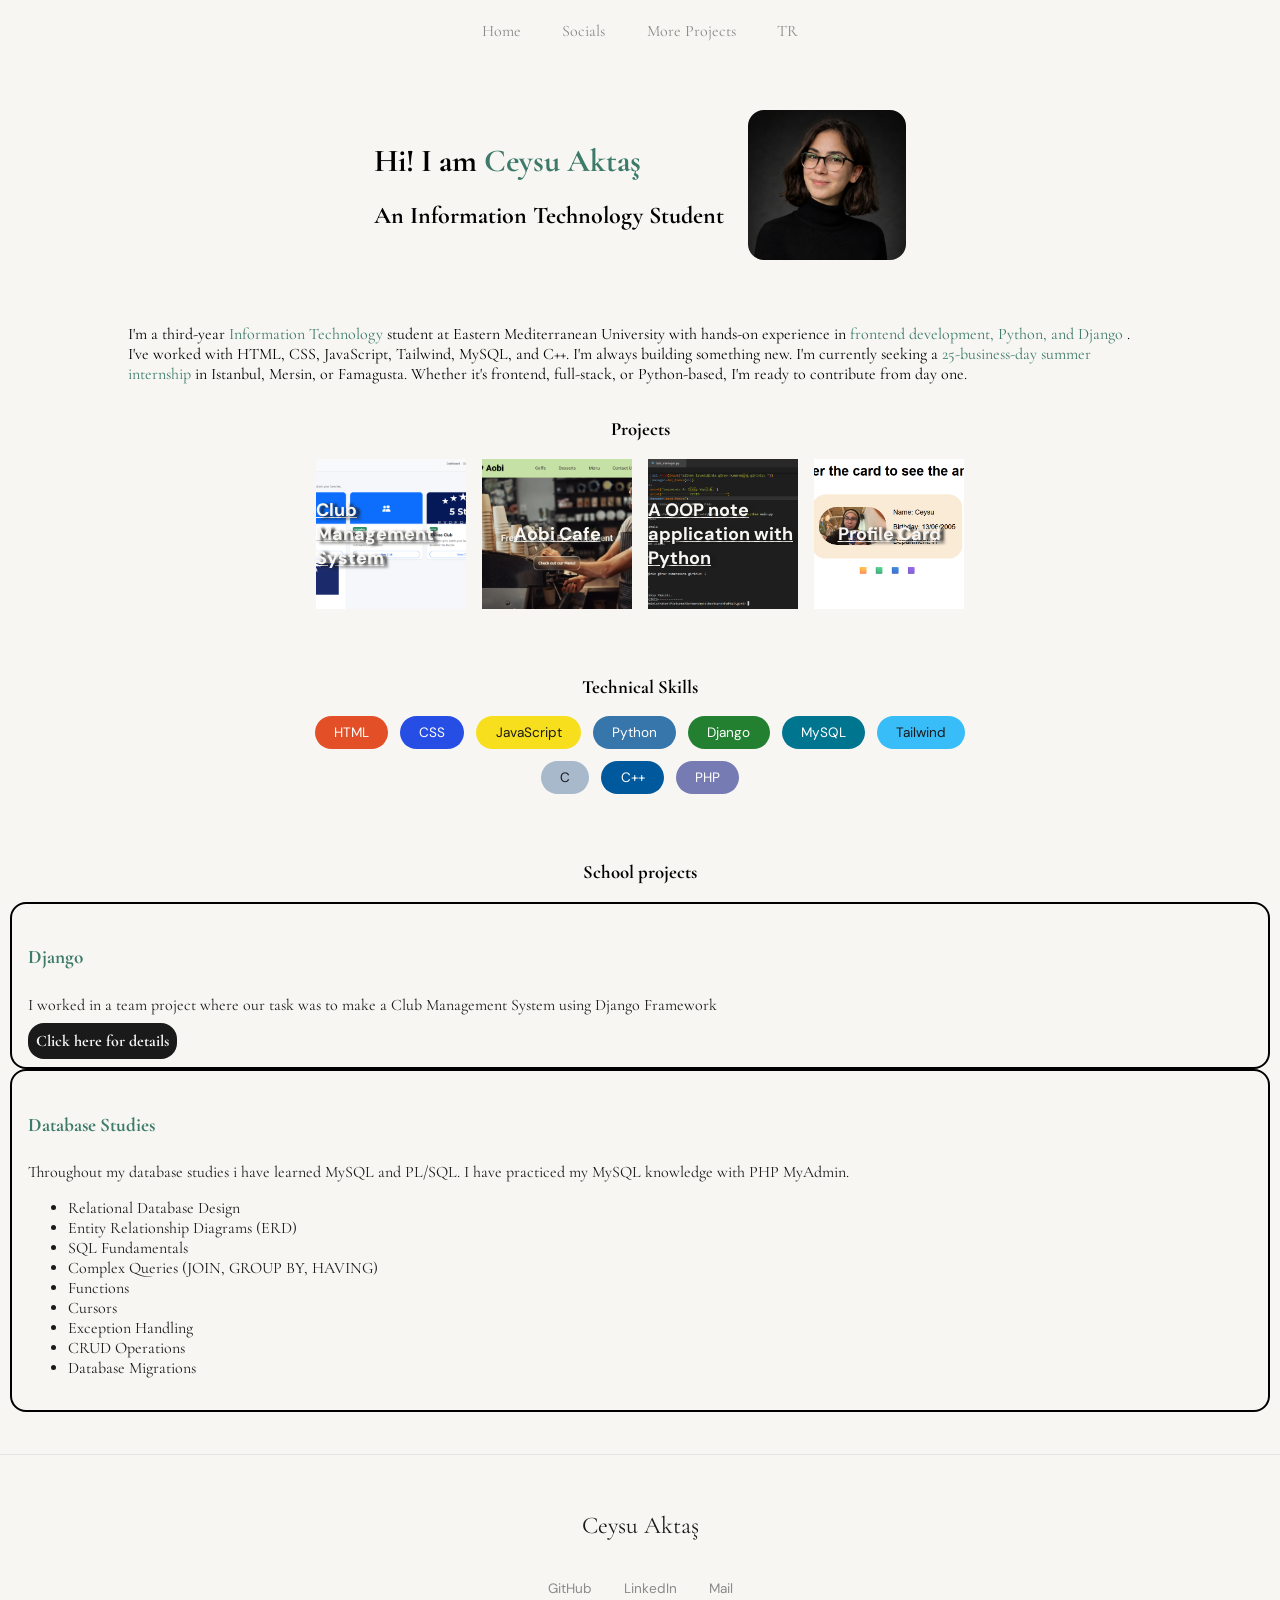
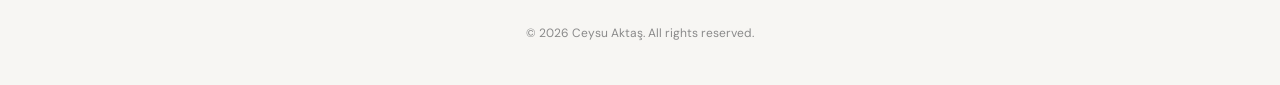
<file: index.html>
<!DOCTYPE html>
<html lang="en">
<head>
    <meta charset="UTF-8">
    <meta name="viewport" content="width=device-width, initial-scale=1.0">
    <title>Ceysu Aktaş</title>
    <style>
@import url('https://fonts.googleapis.com/css2?family=Handjet:wght,ELSH@100..900,2&display=swap');

</style>
<link rel="stylesheet" href="styles.css">
</head>
<body>
    <!--NAVBAR-->
  <nav>
    <div class="nav-container">
        <a href="">Home</a>
        <a href="" id="social">Socials</a>
        <a href="">More Projects</a>
        <a href="index-tr.html" id="language-btn"> TR</a>
    </div>
   
  </nav>  

  <!--Photo and about me section-->
  <main>
    <div class="intro">
        <h1>Hi! I am  <span class="imp">Ceysu Aktaş</span></h1>
        <h2>An Information Technology Student</h2>
    </div>
    <img src="ceysu-ai cv photo-no2.png" height="150p" alt="" class="profilePic">
    </main>
    <div class="about">
      <p class="about-me-short">I'm a third-year <span class="imp">Information Technology </span> student at Eastern Mediterranean University with hands-on experience in <span class="imp">frontend development, Python, and Django</span> 
        . I've worked with HTML, CSS, JavaScript, Tailwind, MySQL, and C++. I'm always building something new.
         I'm currently seeking a  <span class="imp">25-business-day summer internship</span> in Istanbul, Mersin, or Famagusta. Whether it's frontend, full-stack, or Python-based, I'm ready to contribute from day one.
      </p>
    </div>

    </section>
  <!--Projects card link to the github projects-->
  <section class="card-holder">
    <h3>Projects</h3>
    <div class="card-container">
      <a href="https://ceysuak.github.io/Aobi-Cafe/" class="card zero">
       Club Management System
      </a>
      <a href="https://ceysuak.github.io/Aobi-Cafe/" class="card one">
        Aobi Cafe
      </a>
      <a href="https://github.com/ceysuak/Bootcamp-Week1-Day4" target="_blank" class="card two">
        A OOP note application with Python
      </a>
      <a href="https://github.com/ceysuak/Profile-Card" class="card three">
        Profile Card
      </a>
    </div>

  </section>


<section class="skills-section">
  <h3>Technical Skills</h3>
  <div class="techstack">
    <span class="badge html">HTML</span>
    <span class="badge css">CSS</span>
    <span class="badge js">JavaScript</span>
    <span class="badge python">Python</span>
    <span class="badge Django">Django</span>
    <span class="badge mysql">MySQL</span>
    <span class="badge tailwind">Tailwind</span>
    <span class="badge c">C</span>
    <span class="badge cpp">C++</span>
    <span class="badge php">PHP</span>
  </div>
</section>
    <!--The events i have participated-->
    <section class="school-projects">
      <h3>School projects</h3>
      <div class="projects">
        <a href="djnago.html" target="_blank" class="project-card">
          <h4>Django</h4>
          <p>I worked in a team project where our task was to make a Club Management System using Django Framework</p>
          <span class="detail-btn">Click here for details</span>
        </a>
        <a href="" class="project-card">
          <h4>Database Studies</h4>
          <p>Throughout my database studies i have learned MySQL and PL/SQL. I have practiced my MySQL knowledge with PHP MyAdmin. 
          </p>
          <ul>
            <li>Relational Database Design</li>
            <li>Entity Relationship Diagrams (ERD)</li>
            <li>SQL Fundamentals</li>
            <li>Complex Queries (JOIN, GROUP BY, HAVING)</li>
            <li>Functions</li>
            <li>Cursors</li>
            <li>Exception Handling</li>
            <li>CRUD Operations</li>
            <li>Database Migrations</li>
          </ul>
        </a>

      </div>
    </section>

<footer>
  <p class="footer-name">Ceysu Aktaş</p>
  <div class="footer-links">
    <a href="https://github.com/ceysuak" target="_blank">GitHub</a>
    <a href="https://linkedin.com/in/ceysu-aktaş-b89515299" target="_blank">LinkedIn</a>
    <a href="mailto:ceysuaktas36@gmail.com">Mail</a>
  </div>
  <p class="footer-copy">© 2026 Ceysu Aktaş. All rights reserved.</p>
</footer>

<script src="app.js"></script>
</body>
</html>
</file>
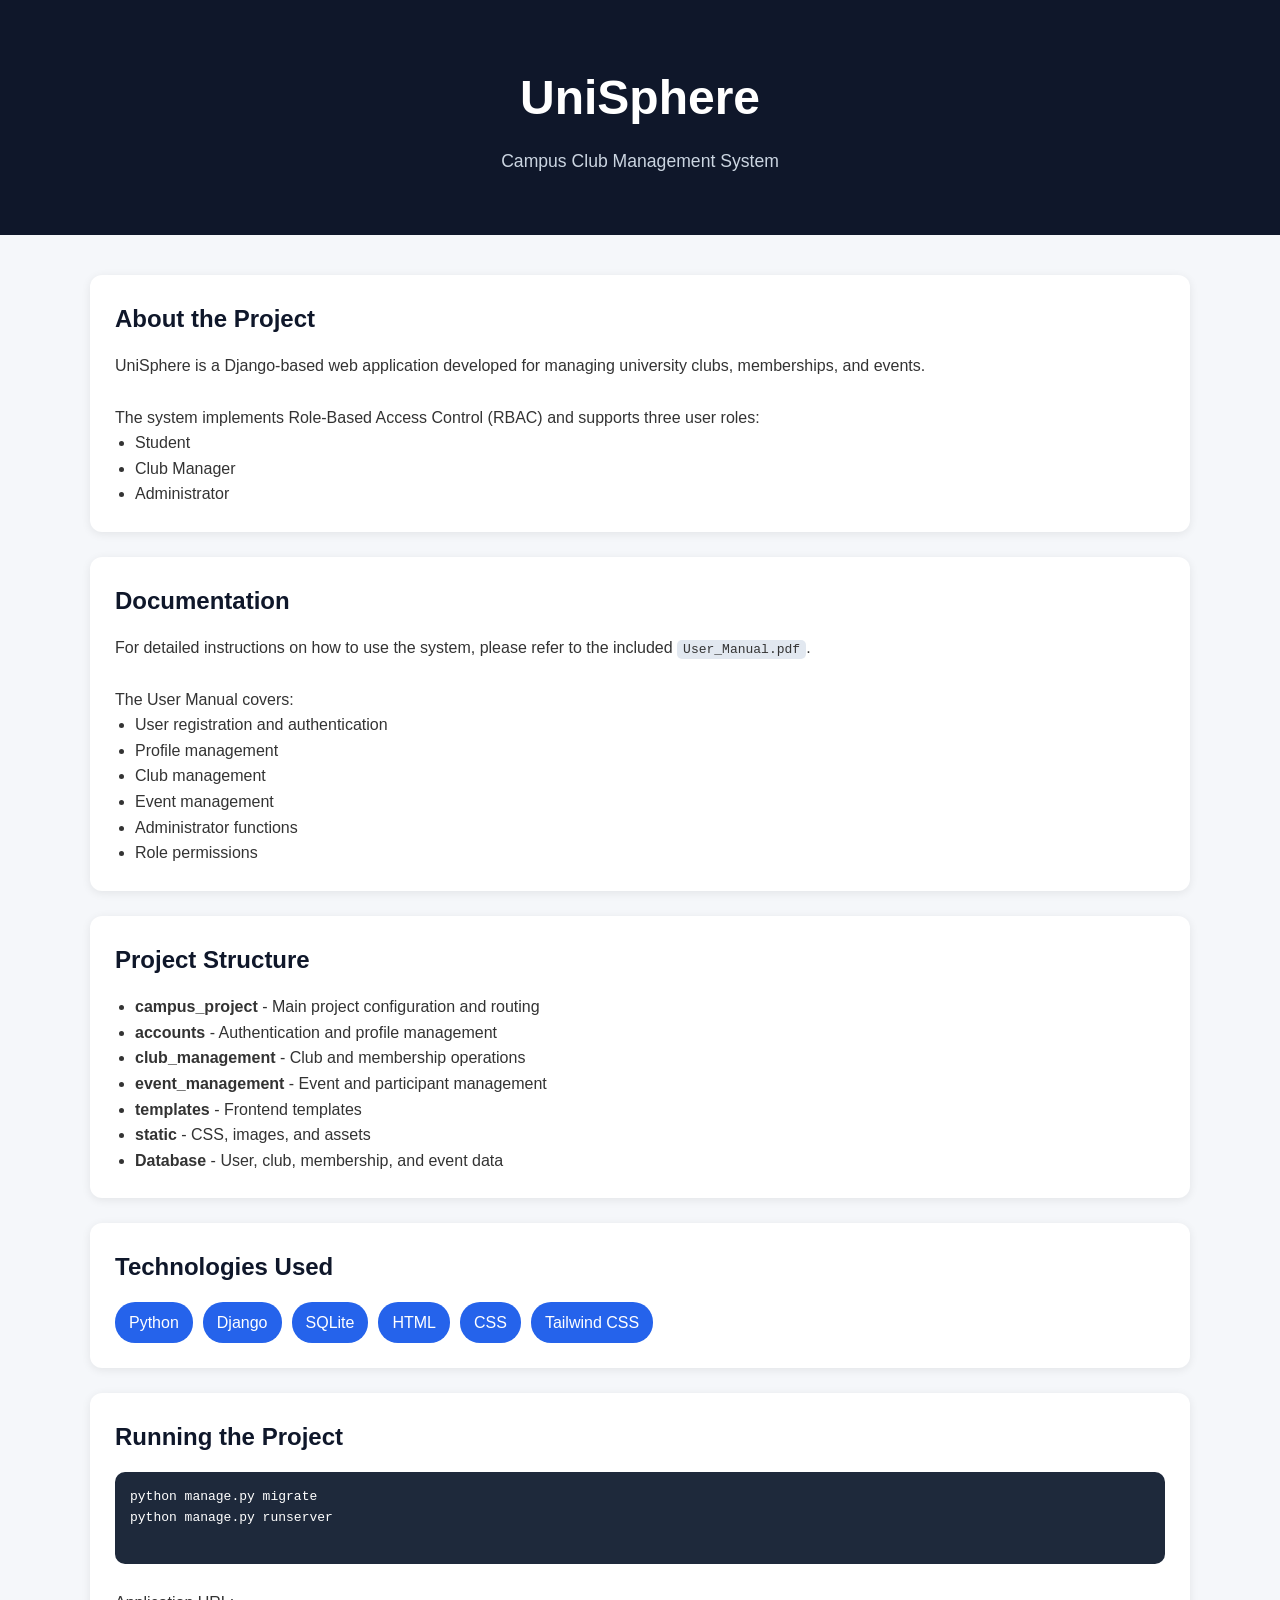
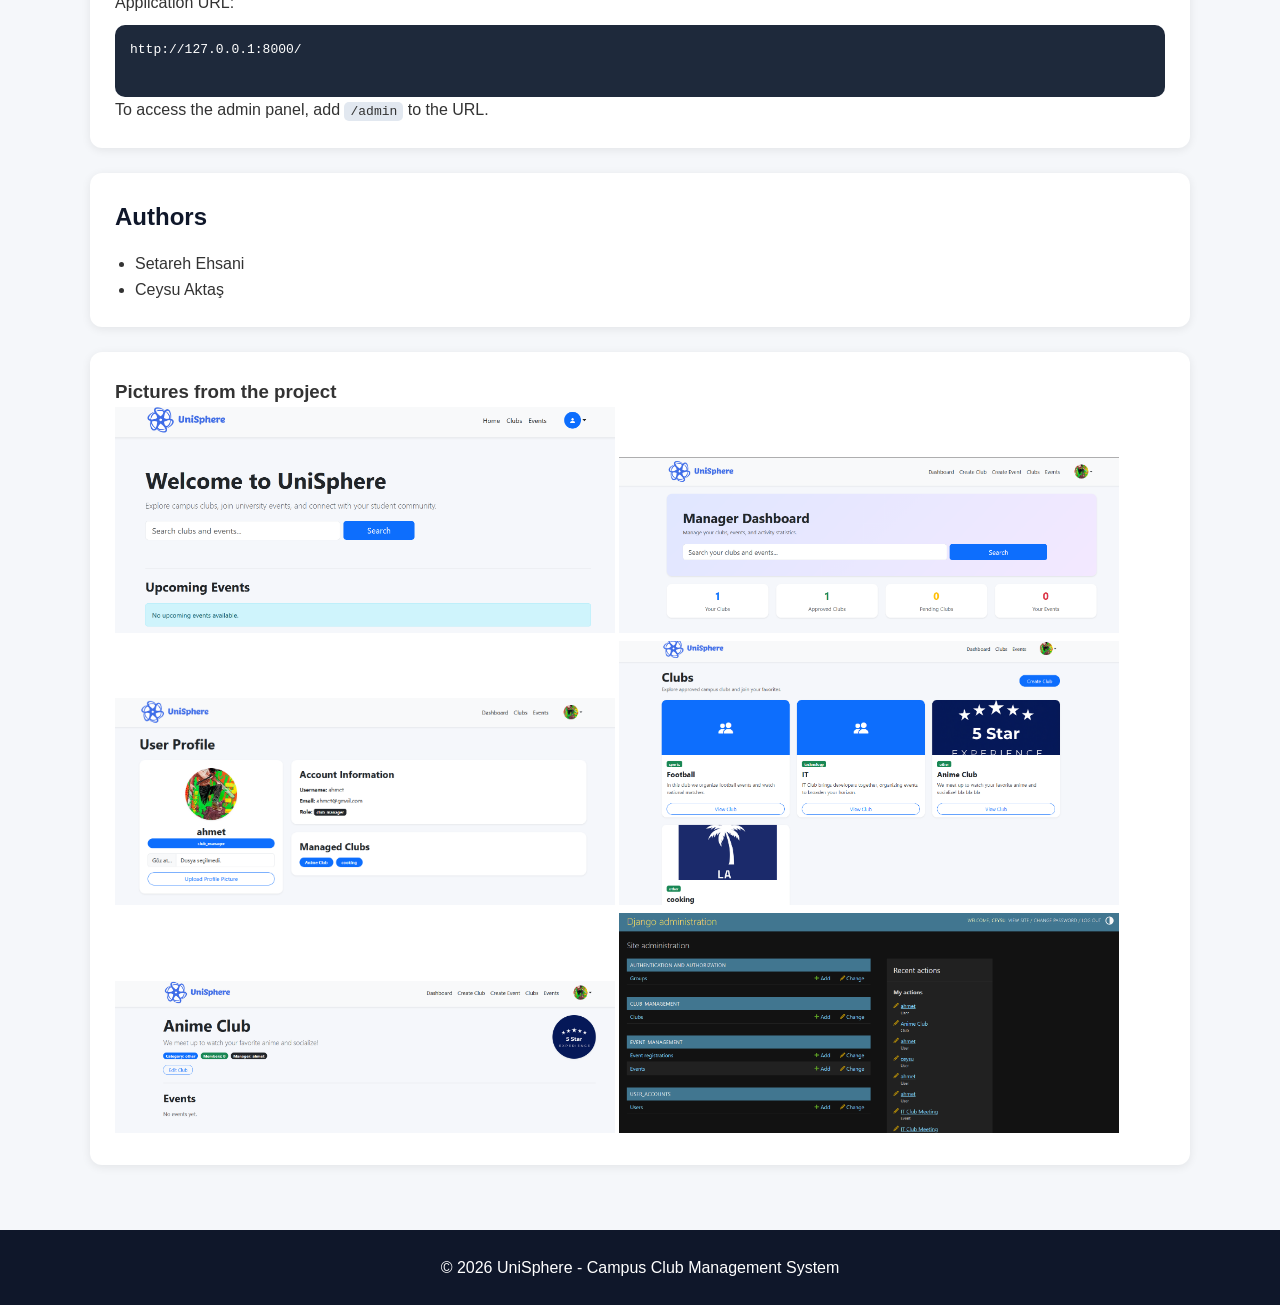
<file: djnago.html>
<!DOCTYPE html>
<html lang="en">
<head>
    <meta charset="UTF-8">
    <meta name="viewport" content="width=device-width, initial-scale=1.0">
    <title>UniSphere - Campus Club Management System</title>

    <style>
        * {
            margin: 0;
            padding: 0;
            box-sizing: border-box;
        }

        body {
            font-family: Arial, sans-serif;
            background: #f5f7fa;
            color: #333;
            line-height: 1.6;
        }

        header {
            background: #0f172a;
            color: white;
            text-align: center;
            padding: 60px 20px;
        }

        header h1 {
            font-size: 3rem;
            margin-bottom: 10px;
        }

        header p {
            color: #cbd5e1;
            font-size: 1.1rem;
        }

        .container {
            width: 90%;
            max-width: 1100px;
            margin: auto;
            padding: 40px 0;
        }

        section {
            background: white;
            padding: 25px;
            margin-bottom: 25px;
            border-radius: 12px;
            box-shadow: 0 2px 10px rgba(0,0,0,0.08);
        }

        h2 {
            color: #0f172a;
            margin-bottom: 15px;
        }

        ul {
            margin-left: 20px;
        }

        code {
            background: #e2e8f0;
            padding: 2px 6px;
            border-radius: 5px;
        }

        pre {
            background: #1e293b;
            color: white;
            padding: 15px;
            border-radius: 10px;
            overflow-x: auto;
            margin-top: 10px;
        }

        .tech-list {
            display: flex;
            flex-wrap: wrap;
            gap: 10px;
        }

        .tech {
            background: #2563eb;
            color: white;
            padding: 8px 14px;
            border-radius: 20px;
        }

        footer {
            text-align: center;
            padding: 25px;
            background: #0f172a;
            color: white;
        }
        

        @media (max-width: 768px) {
            header h1 {
                font-size: 2rem;
            }

            .container {
                width: 95%;
            }
        }
    </style>
</head>
<body>

<header>
    <h1>UniSphere</h1>
    <p>Campus Club Management System</p>
</header>

<div class="container">

    <section>
        <h2>About the Project</h2>

        <p>
            UniSphere is a Django-based web application developed for managing
            university clubs, memberships, and events.
        </p>

        <br>

        <p>
            The system implements Role-Based Access Control (RBAC) and supports
            three user roles:
        </p>

        <ul>
            <li>Student</li>
            <li>Club Manager</li>
            <li>Administrator</li>
        </ul>
    </section>

    <section>
        <h2>Documentation</h2>

        <p>
            For detailed instructions on how to use the system, please refer to the
            included <code>User_Manual.pdf</code>.
        </p>

        <br>

        <p>The User Manual covers:</p>

        <ul>
            <li>User registration and authentication</li>
            <li>Profile management</li>
            <li>Club management</li>
            <li>Event management</li>
            <li>Administrator functions</li>
            <li>Role permissions</li>
        </ul>
    </section>

    <section>
        <h2>Project Structure</h2>

        <ul>
            <li><strong>campus_project</strong> - Main project configuration and routing</li>
            <li><strong>accounts</strong> - Authentication and profile management</li>
            <li><strong>club_management</strong> - Club and membership operations</li>
            <li><strong>event_management</strong> - Event and participant management</li>
            <li><strong>templates</strong> - Frontend templates</li>
            <li><strong>static</strong> - CSS, images, and assets</li>
            <li><strong>Database</strong> - User, club, membership, and event data</li>
        </ul>
    </section>

    <section>
        <h2>Technologies Used</h2>

        <div class="tech-list">
            <div class="tech">Python</div>
            <div class="tech">Django</div>
            <div class="tech">SQLite</div>
            <div class="tech">HTML</div>
            <div class="tech">CSS</div>
            <div class="tech">Tailwind CSS</div>
        </div>
    </section>

    <section>
        <h2>Running the Project</h2>

        <pre>
python manage.py migrate
python manage.py runserver
        </pre>

        <br>

        <p>Application URL:</p>

        <pre>
http://127.0.0.1:8000/
        </pre>

        <p>
            To access the admin panel, add <code>/admin</code> to the URL.
        </p>
    </section>

    <section>
        <h2>Authors</h2>

        <ul>
            <li>Setareh Ehsani</li>
            <li>Ceysu Aktaş</li>
        </ul>
    </section>
<section class="pictures">
    <h3>Pictures from the project</h3>
    <div class="picture-gallery">
        <img src="club-management/welcome.png" width="500px" alt="Django Project Screenshot 1">
        <img src="club-management/manager-dashboard.png" width="500px" alt="Django Project Screenshot 2">
        <img src="club-management/club-manager.png" width="500px" alt="Django Project Screenshot 3">
        <img src="club-management/clubs.png" width="500px" alt="Django Project Screenshot 4">
        <img src="club-management/club-page.png" width="500px" alt="Django Project Screenshot 5">
        <img src="club-management/admin-panel.png" width="500px" alt="Django Project Screenshot 6">
    </div>
</section>
</div>



<footer>
    © 2026 UniSphere - Campus Club Management System
</footer>

</body>
</html>
</file>
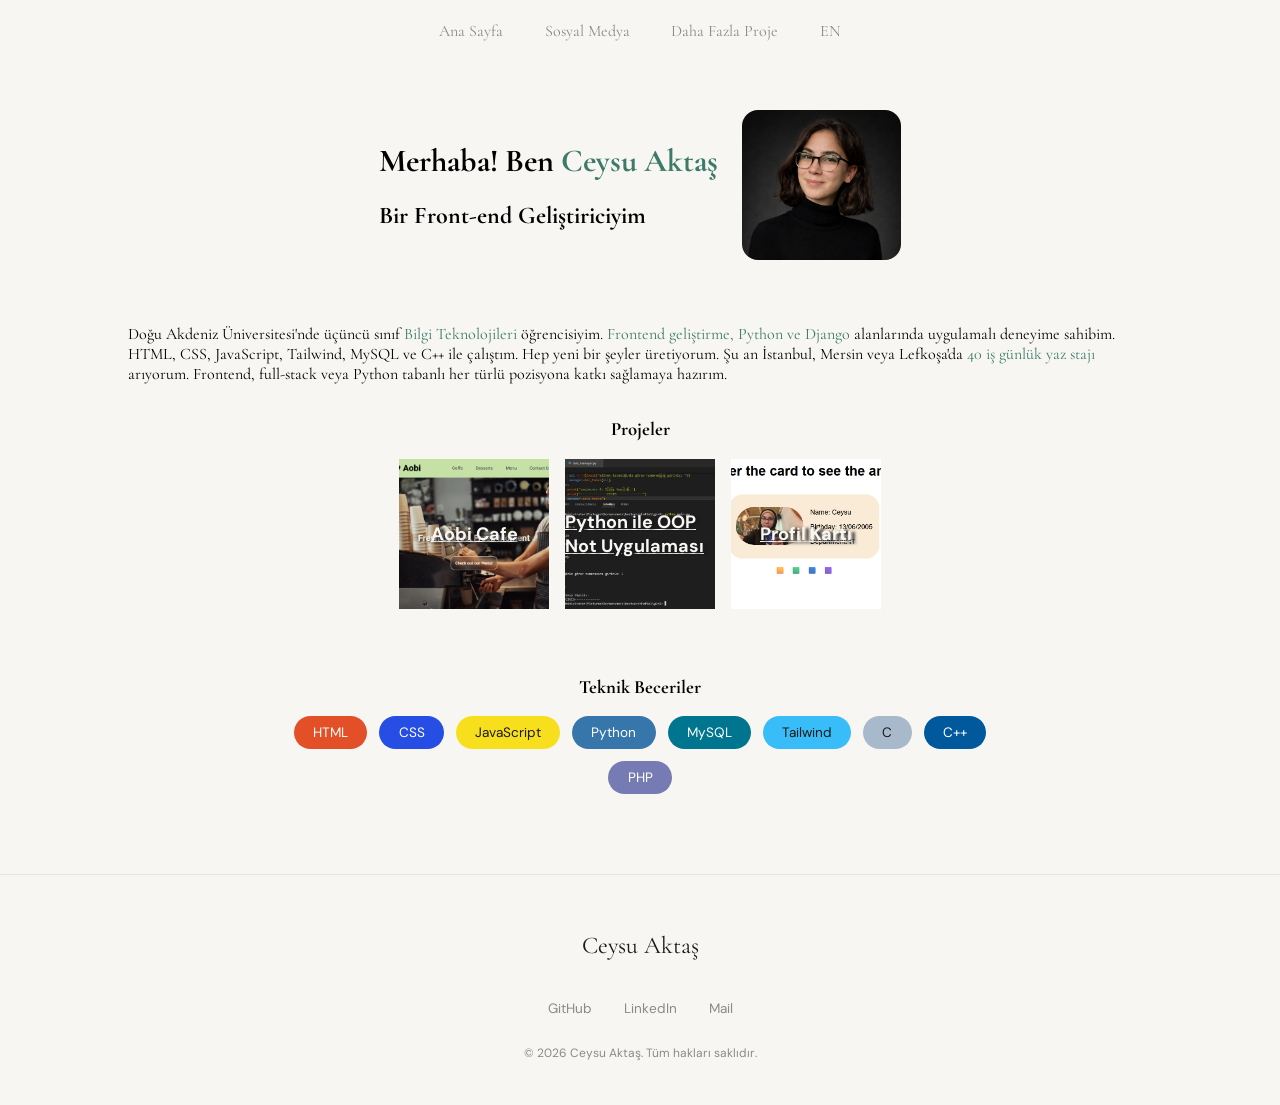
<file: index-tr.html>
<!DOCTYPE html>
<html lang="tr">
<head>
    <meta charset="UTF-8">
    <meta name="viewport" content="width=device-width, initial-scale=1.0">
    <title>Belge</title>
    <style>
@import url('https://fonts.googleapis.com/css2?family=Handjet:wght,ELSH@100..900,2&display=swap');
</style>
<link rel="stylesheet" href="styles.css">
</head>
<body>
    
  <nav>
    <div class="nav-container">
        <a href="">Ana Sayfa</a>
        <a href="" id="social">Sosyal Medya</a>
        <a href="">Daha Fazla Proje</a>
        <a href="index.html" id="language-btn"> EN</a>
    </div>
  </nav>  
 
  <main>
    <div class="intro">
        <h1>Merhaba! Ben <span class="imp">Ceysu Aktaş</span></h1>
        <h2>Bir Front-end Geliştiriciyim</h2>
    </div>
    <img src="ceysu-ai cv photo-no2.png" height="150p" alt="" class="profilePic">
    </main>
    <div class="about">
      <p class="about-me-short">Doğu Akdeniz Üniversitesi'nde üçüncü sınıf <span class="imp">Bilgi Teknolojileri</span> öğrencisiyim. <span class="imp">Frontend geliştirme, Python ve Django</span> alanlarında uygulamalı deneyime sahibim. HTML, CSS, JavaScript, Tailwind, MySQL ve C++ ile çalıştım. Hep yeni bir şeyler üretiyorum.
         Şu an İstanbul, Mersin veya Lefkoşa'da <span class="imp">40 iş günlük yaz stajı</span> arıyorum. Frontend, full-stack veya Python tabanlı her türlü pozisyona katkı sağlamaya hazırım.
      </p>
    </div>
 
  <section class="card-holder">
    <h3>Projeler</h3>
    <div class="card-container">
      <a href="https://ceysuak.github.io/Aobi-Cafe/" class="card one">
        Aobi Cafe
      </a>
      <a href="https://github.com/ceysuak/Bootcamp-Week1-Day4" target="_blank" class="card two">
        Python ile OOP Not Uygulaması
      </a>
      <a href="https://github.com/ceysuak/Profile-Card" class="card three">
        Profil Kartı
      </a>
    </div>
  </section>
<section class="skills-section">
  <h3>Teknik Beceriler</h3>
  <div class="techstack">
    <span class="badge html">HTML</span>
    <span class="badge css">CSS</span>
    <span class="badge js">JavaScript</span>
    <span class="badge python">Python</span>
    <span class="badge mysql">MySQL</span>
    <span class="badge tailwind">Tailwind</span>
    <span class="badge c">C</span>
    <span class="badge cpp">C++</span>
    <span class="badge php">PHP</span>
  </div>
</section>
    
  
<footer>
  <p class="footer-name">Ceysu Aktaş</p>
  <div class="footer-links">
    <a href="https://github.com/ceysuak" target="_blank">GitHub</a>
    <a href="https://linkedin.com/in/ceysu-aktaş-b89515299" target="_blank">LinkedIn</a>
    <a href="mailto:ceysuaktas36@gmail.com">Mail</a>
  </div>
  <p class="footer-copy">© 2026 Ceysu Aktaş. Tüm hakları saklıdır.</p>
</footer>

<script src="app.js"></script>
</body>
</html>
</file>
<file: styles.css>
@import url('https://fonts.googleapis.com/css2?family=Cormorant+Garamond:wght@300;400;600&family=DM+Sans:wght@300;400&display=swap');

:root {
  --bg: #f7f6f3;
  --text: #1a1a1a;
  --accent: #64ffda;
  --muted: #8a8a8a;
  --card: rgba(255,255,255,0.7);
  --green: #3d7a6a;
}

body {
  margin: 0;
  padding: 0;
  display: flex;
  flex-direction: column;
  align-items: stretch;
  font-family: 'Cormorant Garamond', serif;
  background-color: var(--bg);
}
.profilePic{
    border-radius: 1rem;
}
.about{
    display: flex;
    justify-content: center;
    align-items: center;

}
.about >*{
    width: 80%;
}
.nav-container {
  display: flex;
  flex-direction: row;
  justify-content: center;
  align-items: center;
  background-color: var(--bg);
  width: 100%;
}

.imp {
  color: var(--green);
}
.skills-section {
  display: flex;
  flex-direction: column;
  align-items: center;
  padding: 3rem;
}

.techstack {
  display: flex;
  flex-wrap: wrap;
  gap: 0.75rem;
  justify-content: center;
  max-width: 700px;
}

.badge {
  padding: 0.5rem 1.2rem;
  border-radius: 2rem;
  font-family: 'DM Sans', sans-serif;
  font-size: 0.85rem;
  font-weight: 400;
  color: white;
  transition: transform 0.2s ease, opacity 0.2s ease;
  cursor: default;
}


.nav-container > * {
  margin: 1rem;
  color: var(--muted);
  text-decoration: none;
  padding: 0.3rem;
  transition: color 0.2s ease;
}

.nav-container > *:hover {
  color: var(--green);
}

main {
  display: flex;
  flex-direction: row;
  padding: 3rem;
  gap: 1.5rem;
  justify-content: center;
  align-items: center;
}

.card-holder {
  display: flex;
  flex-direction: column;
  justify-content: center;
  align-items: center;
}

.card-holder > .card-container {
  display: flex;
  flex-direction: row;
  gap: 1rem;
  justify-content: center;
  align-items: center;
}

/* card base */
.card {
  height: 150px;
  width: 150px;
  position: relative;        
  overflow: hidden;          
  transition: transform 0.3s ease;
}

/* dark overlay — hidden by default */
.card::after {
  content: '';
  position: absolute;
  inset: 0;
  background: rgba(0, 0, 0, 0);
  transition: background 0.3s ease;
}

/* text link inside card */
.card a {
  position: absolute;
  top: 50%;
  left: 50%;
  transform: translate(-50%, -50%);
  z-index: 1;
  opacity: 0;
  transition: opacity 0.3s ease;
  color: white;
  text-decoration: none;
  font-family: 'DM Sans', sans-serif;
  font-size: 0.85rem;
  font-weight: 400;
  white-space: nowrap;
  text-align: center;
}


.card:hover {
  transform: scale(1.05);
}

.card:hover::after {
  background: rgba(0, 0, 0, 0.45);
}

.card:hover a {
  opacity: 1;
}

.card-container > * {
  font-size: large;
  font-family: 'DM Sans', sans-serif;
  color: var(--bg);
  font-weight: bolder;
  display: flex;
  justify-content: center;
  align-items: center;
}
.card-container > .zero {
  background-image: url(unisphere.png);
  background-size: cover;
   text-shadow:4px 1px 3px #1a1a1a;
  background-position: center;
}
.card-container > .one {
  background-image: url(Ekran\ görüntüsü\ 2026-04-21\ 022548.png);
  background-size: cover;
   text-shadow:4px 1px 3px #1a1a1a;
  background-position: center;
}

.card-container > .two {
  background-image: url(oop.png);
  background-size: cover;
  background-position: center;
   text-shadow:4px 1px 3px #1a1a1a;
}

.card-container > .three {
  background-image: url(profile\ card.png);
  background-size: cover;
  background-position: center;
  text-shadow:4px 1px 3px #1a1a1a;
}
h3{
    text-align: center;
}
footer {
  display: flex;
  flex-direction: column;
  align-items: center;
  gap: 1rem;
  padding: 2rem;
  border-top: 1px solid var(--border, #e5e5e5);
  margin-top: 2rem;
}

.footer-name {
  font-family: 'Cormorant Garamond', serif;
  font-size: 1.5rem;
  color: var(--text);
}

.footer-links {
  display: flex;
  gap: 2rem;
}

.footer-links a {
  text-decoration: none;
  color: var(--muted);
  font-family: 'DM Sans', sans-serif;
  font-size: 0.85rem;
  transition: color 0.2s ease;
}

.footer-links a:hover {
  color: #3d7a6a;
}

.footer-copy {
  font-size: 0.75rem;
  color: var(--muted);
  font-family: 'DM Sans', sans-serif;
}
.badge:hover {
  transform: translateY(-3px);
  opacity: 0.85;
}
.project-card{
  text-decoration: none;
}
.detail-btn{
  background-color: #1a1a1a;
  color: whitesmoke;
  padding: 0.5rem;
  border-radius: 1rem;
  font-weight: bold;
}
.detail-btn:hover{
  opacity: 0.8;
}

.html     {
     background-color: #E34F26; 
}
.css      {
     background-color: #264DE4; 
    }
.js       {
     background-color: #F7DF1E; color: #1a1a1a;
     }
.python   {
     background-color: #3776AB;
     }
.Django   {
     background-color: #228030;
     }
.mysql    {
     background-color: #00758F; 
    }
.tailwind {
     background-color: #38BDF8; color: #1a1a1a;
     }
.c        {
     background-color: #A8B9CC; color: #1a1a1a;
     }
.cpp      {
     background-color: #00599C;
     }
.php      { 
    background-color: #777BB4;
 }
 .projects{
    display: flex;
    flex-direction: column;
    margin: 10px;

 }
 .projects > .project-card{
  color: #1a1a1a;
  border: 2px solid black;
  border-radius: 1rem;
  padding: 1rem;
 }
 .project-card >h4{
  color: var(--green);
  font-size: larger;
  font-weight: bolder;
 }

 
@media (max-width: 768px) {
  .card-holder > .card-container{
    flex-direction: column;
  }
}
</file>
